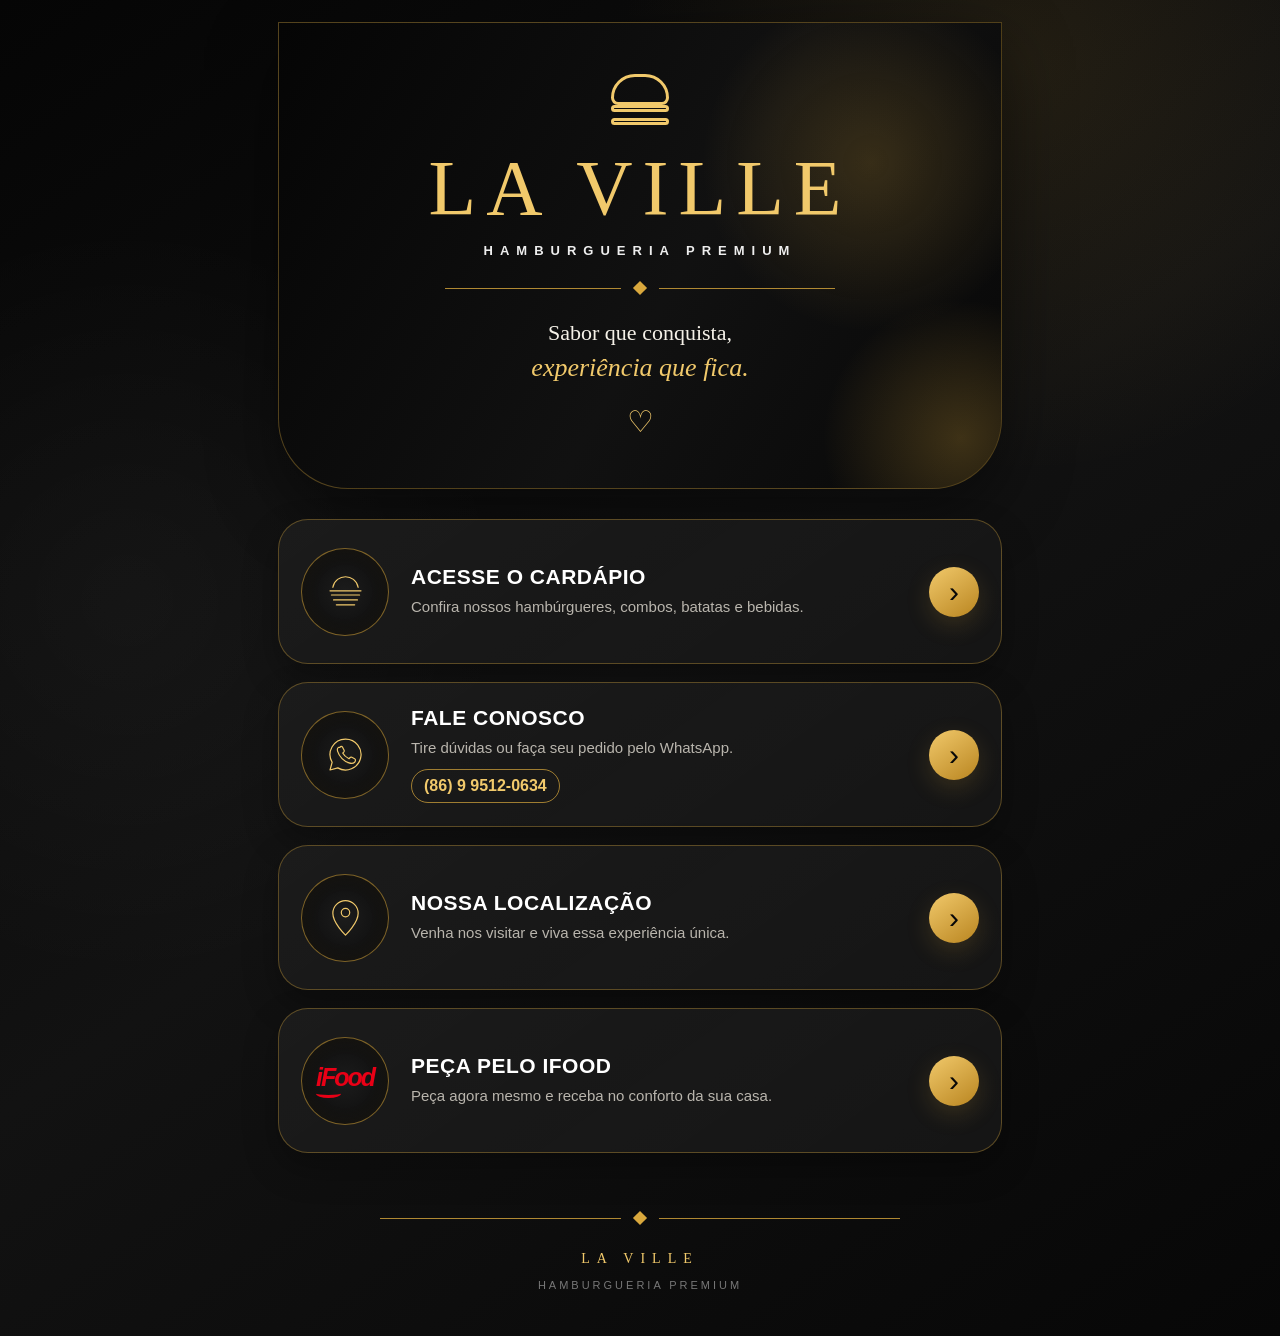
<file: index.html>
<!DOCTYPE html>
<html lang="pt-BR">
<head>
  <meta charset="UTF-8">
  <meta name="viewport" content="width=device-width, initial-scale=1.0">
  <meta name="theme-color" content="#090909">
  <meta name="description" content="La Ville Burger — Hambúrgueria Premium">
  <title>LA VILLE | Hambúrgueria Premium</title>

  <style>
    * {
      box-sizing: border-box;
      margin: 0;
      padding: 0;
    }

    :root {
      --black: #080808;
      --black-2: #111111;
      --gold: #d9a83d;
      --gold-light: #f1c96b;
      --cream: #f5f1e8;
      --white: #ffffff;
      --muted: #b9b5ad;
      --line: rgba(217, 168, 61, .35);
    }

    html {
      scroll-behavior: smooth;
    }

    body {
      min-height: 100vh;
      font-family: Arial, Helvetica, sans-serif;
      color: var(--white);
      background:
        radial-gradient(circle at 80% 5%, rgba(217,168,61,.10), transparent 25%),
        radial-gradient(circle at 10% 45%, rgba(255,255,255,.035), transparent 28%),
        linear-gradient(145deg, #050505, #121212 50%, #070707);
    }

    a {
      color: inherit;
      text-decoration: none;
    }

    .page {
      width: min(100%, 760px);
      margin: 0 auto;
      padding: 22px 18px 45px;
    }

    /* CABEÇALHO */
    .hero {
      position: relative;
      overflow: hidden;
      min-height: 410px;
      border: 1px solid var(--line);
      border-radius: 0 0 70px 70px;
      background:
        radial-gradient(circle at 82% 30%, rgba(217,168,61,.20), transparent 25%),
        linear-gradient(120deg, #050505 0%, #111 55%, #080808 100%);
      padding: 48px 30px 45px;
      display: flex;
      flex-direction: column;
      justify-content: center;
      align-items: flex-start;
      box-shadow: 0 25px 70px rgba(0,0,0,.45);
    }

    .hero::after {
      content: "";
      position: absolute;
      width: 300px;
      height: 300px;
      right: -110px;
      bottom: -100px;
      border-radius: 50%;
      background: radial-gradient(circle, rgba(217,168,61,.25), transparent 65%);
      pointer-events: none;
    }

    .burger-symbol {
      width: 74px;
      height: 58px;
      position: relative;
      margin: 0 auto 22px;
      align-self: center;
    }

    .burger-symbol span {
      position: absolute;
      left: 8px;
      width: 58px;
      height: 7px;
      border: 3px solid var(--gold-light);
      border-radius: 20px;
    }

    .burger-symbol span:nth-child(1) {
      top: 3px;
      height: 31px;
      border-radius: 50px 50px 15px 15px;
    }

    .burger-symbol span:nth-child(2) { top: 34px; }
    .burger-symbol span:nth-child(3) { top: 47px; }

    .hero h1 {
      width: 100%;
      text-align: center;
      font-family: Georgia, "Times New Roman", serif;
      font-size: clamp(48px, 10vw, 78px);
      font-weight: 500;
      letter-spacing: 10px;
      color: var(--gold-light);
      line-height: .95;
    }

    .hero .subtitle {
      width: 100%;
      text-align: center;
      margin-top: 18px;
      font-size: 13px;
      letter-spacing: 7px;
      color: #eee;
      font-weight: 600;
    }

    .gold-divider {
      display: flex;
      align-items: center;
      gap: 14px;
      width: 100%;
      max-width: 390px;
      margin: 25px auto 0;
    }

    .gold-divider::before,
    .gold-divider::after {
      content: "";
      height: 1px;
      background: var(--gold);
      flex: 1;
      opacity: .8;
    }

    .diamond {
      width: 10px;
      height: 10px;
      background: var(--gold);
      transform: rotate(45deg);
    }

    .slogan {
      width: 100%;
      text-align: center;
      margin-top: 24px;
      color: var(--cream);
      font-family: Georgia, "Times New Roman", serif;
      font-size: 22px;
      line-height: 1.45;
    }

    .slogan em {
      display: block;
      color: var(--gold-light);
      font-size: 26px;
    }

    .heart {
      display: block;
      color: var(--gold-light);
      font-size: 30px;
      margin-top: 13px;
    }

    /* BOTÕES */
    .actions {
      display: grid;
      gap: 18px;
      margin-top: 30px;
    }

    .action-card {
      position: relative;
      display: flex;
      align-items: center;
      gap: 22px;
      min-height: 145px;
      padding: 20px 22px;
      border: 1px solid var(--line);
      border-radius: 30px;
      background:
        linear-gradient(145deg, rgba(255,255,255,.045), rgba(255,255,255,.015)),
        #111;
      box-shadow: 0 15px 35px rgba(0,0,0,.30);
      transition: transform .2s ease, border-color .2s ease, background .2s ease;
    }

    .action-card:hover {
      transform: translateY(-3px);
      border-color: rgba(241,201,107,.75);
      background: linear-gradient(145deg, rgba(217,168,61,.09), rgba(255,255,255,.02)), #111;
    }

    .action-icon {
      flex: 0 0 88px;
      width: 88px;
      height: 88px;
      border-radius: 50%;
      border: 1px solid rgba(217,168,61,.55);
      background: radial-gradient(circle, #1c1c1c, #090909);
      display: flex;
      align-items: center;
      justify-content: center;
      color: var(--gold-light);
      box-shadow: inset 0 0 20px rgba(217,168,61,.06);
    }

    .action-icon svg {
      width: 45px;
      height: 45px;
      fill: none;
      stroke: currentColor;
      stroke-width: 1.7;
      stroke-linecap: round;
      stroke-linejoin: round;
    }

    .action-content {
      min-width: 0;
      flex: 1;
    }

    .action-content h2 {
      font-size: 21px;
      letter-spacing: .5px;
      margin-bottom: 7px;
    }

    .action-content p {
      color: var(--muted);
      font-size: 15px;
      line-height: 1.45;
    }

    .phone {
      display: inline-block;
      margin-top: 10px;
      padding: 7px 12px;
      border: 1px solid rgba(217,168,61,.7);
      border-radius: 30px;
      color: var(--gold-light) !important;
      font-weight: 600;
    }

    .arrow {
      flex: 0 0 50px;
      width: 50px;
      height: 50px;
      border-radius: 50%;
      background: linear-gradient(145deg, var(--gold-light), #b98520);
      color: #080808;
      display: flex;
      align-items: center;
      justify-content: center;
      font-size: 30px;
      font-weight: 300;
      box-shadow: 0 8px 25px rgba(217,168,61,.18);
    }

    /* IFOOD */
    .ifood-icon {
      font-family: Arial, sans-serif;
      font-size: 25px;
      font-weight: 900;
      font-style: italic;
      color: #e90016;
      letter-spacing: -2px;
    }

    .ifood-smile {
      display: block;
      width: 25px;
      height: 9px;
      border-bottom: 3px solid #e90016;
      border-radius: 50%;
      margin-top: -3px;
    }

    /* RODAPÉ */
    footer {
      padding-top: 35px;
      text-align: center;
    }

    footer .gold-divider {
      max-width: 520px;
      margin-bottom: 28px;
    }

    .footer-brand {
      color: var(--gold-light);
      font-family: Georgia, serif;
      letter-spacing: 7px;
      font-size: 14px;
    }

    .footer-small {
      color: #777;
      font-size: 11px;
      letter-spacing: 3px;
      margin-top: 12px;
    }

    /* CELULAR */
    @media (max-width: 560px) {
      .page {
        padding: 0 12px 30px;
      }

      .hero {
        min-height: 390px;
        padding: 38px 20px 40px;
        border-radius: 0 0 45px 45px;
      }

      .hero h1 {
        font-size: 46px;
        letter-spacing: 6px;
      }

      .hero .subtitle {
        font-size: 10px;
        letter-spacing: 4px;
      }

      .slogan {
        font-size: 19px;
      }

      .slogan em {
        font-size: 22px;
      }

      .action-card {
        min-height: 125px;
        padding: 16px;
        gap: 14px;
        border-radius: 24px;
      }

      .action-icon {
        flex-basis: 68px;
        width: 68px;
        height: 68px;
      }

      .action-icon svg {
        width: 34px;
        height: 34px;
      }

      .action-content h2 {
        font-size: 17px;
        margin-bottom: 5px;
      }

      .action-content p {
        font-size: 13px;
      }

      .arrow {
        flex-basis: 42px;
        width: 42px;
        height: 42px;
        font-size: 25px;
      }

      .phone {
        font-size: 12px;
      }
    }
  </style>
</head>

<body>
  <main class="page">

    <section class="hero">
      <div class="burger-symbol" aria-hidden="true">
        <span></span>
        <span></span>
        <span></span>
      </div>

      <h1>LA VILLE</h1>
      <p class="subtitle">HAMBURGUERIA PREMIUM</p>

      <div class="gold-divider">
        <span class="diamond"></span>
      </div>

      <p class="slogan">
        Sabor que conquista,
        <em>experiência que fica.</em>
        <span class="heart">♡</span>
      </p>
    </section>

    <section class="actions" aria-label="Acessos">

      <!-- CARDÁPIO -->
      <a class="action-card" href="https://joaoflaviomkt-ship-it.github.io/La-ville-leand-page/cardapio.html">
        <div class="action-icon" aria-hidden="true">
          <svg viewBox="0 0 64 64">
            <path d="M10 31h44"/>
            <path d="M14 26c2-10 10-15 18-15s16 5 18 15"/>
            <path d="M12 37h40"/>
            <path d="M15 44h34"/>
            <path d="M19 51h26"/>
          </svg>
        </div>

        <div class="action-content">
          <h2>ACESSE O CARDÁPIO</h2>
          <p>Confira nossos hambúrgueres, combos, batatas e bebidas.</p>
        </div>

        <span class="arrow">›</span>
      </a>

      <!-- WHATSAPP -->
      <a class="action-card"
         href="https://wa.me/5586995120634?text=Ol%C3%A1%20La%20Ville%21%20Gostaria%20de%20fazer%20um%20pedido."
         target="_blank"
         rel="noopener noreferrer">

        <div class="action-icon" aria-hidden="true">
          <svg viewBox="0 0 64 64">
            <path d="M32 10a22 22 0 0 0-19 33l-3 11 11-3a22 22 0 1 0 11-41z"/>
            <path d="M24 22c1-2 3-2 4 0l2 4c1 2-1 3-2 4 2 4 5 6 9 8 1-1 2-3 4-2l4 2c2 1 1 4 0 5-2 2-5 2-8 1-7-2-14-9-16-16-1-3-1-5 1-6z"/>
          </svg>
        </div>

        <div class="action-content">
          <h2>FALE CONOSCO</h2>
          <p>Tire dúvidas ou faça seu pedido pelo WhatsApp.</p>
          <span class="phone">(86) 9 9512-0634</span>
        </div>

        <span class="arrow">›</span>
      </a>

      <!-- LOCALIZAÇÃO -->
      <a class="action-card"
         href="https://www.google.com/maps/place/Espa%C3%A7o+F%C3%ADsico/@-5.0658446,-42.776812,18.75z/data=!4m6!3m5!1s0x78e3a2fb4462d75:0xa438701687778c23!8m2!3d-5.0664108!4d-42.7773719!16s%2Fg%2F11q3z6p16l?entry=ttu&g_ep=EgoyMDI2MDgyNi4wIKXMDSoASAFQAw%3D%3D"
         target="_blank"
         rel="noopener noreferrer">

        <div class="action-icon" aria-hidden="true">
          <svg viewBox="0 0 64 64">
            <path d="M32 57s18-17 18-31a18 18 0 1 0-36 0c0 14 18 31 18 31z"/>
            <circle cx="32" cy="25" r="6"/>
          </svg>
        </div>

        <div class="action-content">
          <h2>NOSSA LOCALIZAÇÃO</h2>
          <p>Venha nos visitar e viva essa experiência única.</p>
        </div>

        <span class="arrow">›</span>
      </a>

      <!-- IFOOD -->
      <a class="action-card"
         href="https://www.ifood.com.br/delivery/teresina-pi/la-ville-burger-horto/2694799c-5f72-4ff8-8a27-9049af716129?utm_medium=share"
         target="_blank"
         rel="noopener noreferrer">

        <div class="action-icon" aria-hidden="true">
          <div>
            <div class="ifood-icon">iFood</div>
            <span class="ifood-smile"></span>
          </div>
        </div>

        <div class="action-content">
          <h2>PEÇA PELO IFOOD</h2>
          <p>Peça agora mesmo e receba no conforto da sua casa.</p>
        </div>

        <span class="arrow">›</span>
      </a>

    </section>

    <footer>
      <div class="gold-divider">
        <span class="diamond"></span>
      </div>

      <div class="footer-brand">LA VILLE</div>
      <div class="footer-small">HAMBURGUERIA PREMIUM</div>
    </footer>

  </main>
</body>
</html>
</file>
